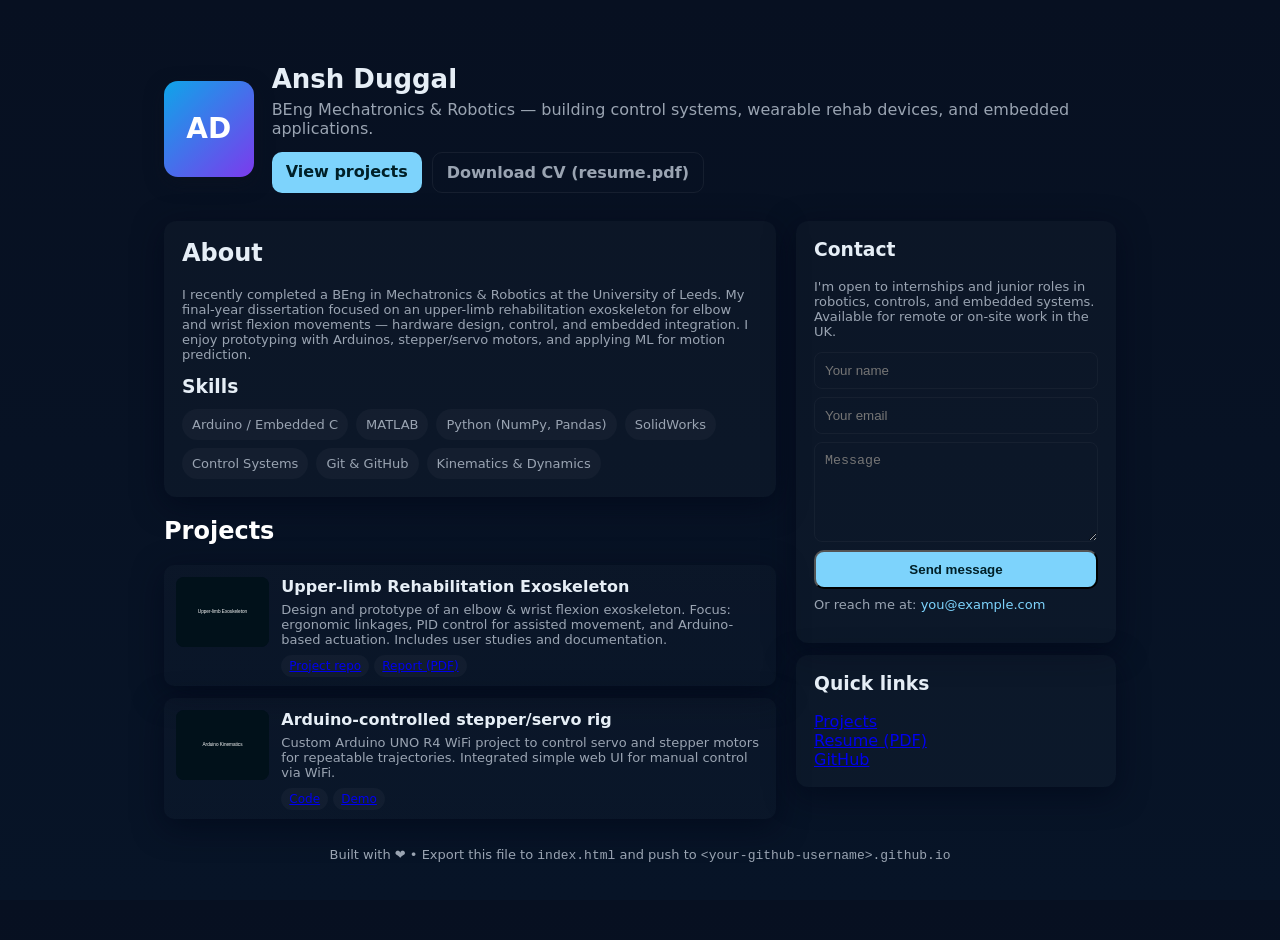
<file: portfolio_index.html>
<!--
  portfolio_index.html
  Single-file responsive portfolio ready for GitHub Pages.

  How to use:
  1. Create a GitHub repo named: <your-github-username>.github.io
  2. Add this file as index.html in the repository root and commit & push.
  3. GitHub Pages will publish at: https://<your-github-username>.github.io

  Replace placeholders (NAME, BIO, PROJECT entries, links) below.
-->

<!doctype html>
<html lang="en">
<head>
  <meta charset="utf-8">
  <meta name="viewport" content="width=device-width,initial-scale=1">
  <title>Ansh Duggal — Mechatronics & Robotics Engineer</title>
  <meta name="description" content="Ansh Duggal — BEng Mechatronics & Robotics. Projects: upper-limb exoskeleton, controls, Arduino, ML experiments.">
  <style>
    :root{--bg:#0f1724;--card:#0b1220;--muted:#9aa4b2;--accent:#7dd3fc}
    *{box-sizing:border-box}
    html,body{height:100%}
    body{margin:0;font-family:Inter, system-ui, -apple-system, 'Segoe UI', Roboto, 'Helvetica Neue', Arial;background:linear-gradient(180deg,#071021 0%,#071427 100%);color:#e6eef6;-webkit-font-smoothing:antialiased}
    .container{max-width:1000px;margin:40px auto;padding:24px}
    header{display:flex;align-items:center;gap:18px}
    .avatar{width:96px;height:96px;border-radius:14px;background:linear-gradient(135deg,#0ea5e9,#7c3aed);display:flex;align-items:center;justify-content:center;color:white;font-weight:700;font-size:28px;box-shadow:0 6px 18px rgba(12,18,32,.6)}
    h1{margin:0;font-size:26px}
    p.lead{margin:6px 0 0;color:var(--muted)}

    .grid{display:grid;grid-template-columns:1fr 320px;gap:20px;margin-top:28px}
    @media(max-width:900px){.grid{grid-template-columns:1fr}.container{padding:16px}}

    .card{background:rgba(255,255,255,0.02);padding:18px;border-radius:12px;box-shadow:0 8px 30px rgba(2,6,23,.6)}
    .skills{display:flex;flex-wrap:wrap;gap:8px;margin-top:12px}
    .chip{padding:8px 10px;border-radius:999px;background:rgba(255,255,255,0.03);font-size:13px;color:var(--muted)}

    .projects-list{display:grid;gap:12px}
    .project{display:flex;gap:12px;padding:12px;border-radius:10px;background:linear-gradient(180deg,rgba(255,255,255,0.015),rgba(255,255,255,0.01));align-items:flex-start}
    .project img{width:100px;height:70px;object-fit:cover;border-radius:8px;background:#031022}
    .project h3{margin:0;font-size:16px}
    .project p{margin:6px 0 0;color:var(--muted);font-size:13px}

    .cta{display:flex;gap:10px;margin-top:14px}
    .btn{display:inline-block;padding:10px 14px;border-radius:10px;text-decoration:none;font-weight:600}
    .btn-primary{background:var(--accent);color:#002028}
    .btn-ghost{border:1px solid rgba(255,255,255,0.06);color:var(--muted)}

    footer{margin-top:28px;color:var(--muted);font-size:13px;text-align:center}

    /* simple contact form */
    form{display:grid;gap:8px}
    input,textarea{width:100%;padding:10px;border-radius:8px;border:1px solid rgba(255,255,255,0.04);background:transparent;color:inherit}
    textarea{min-height:100px}

    /* small helper */
    .muted{color:var(--muted);font-size:13px}

    .tag{font-size:12px;padding:4px 8px;border-radius:999px;background:rgba(255,255,255,0.03)}
  </style>
</head>
<body>
  <div class="container">
    <header>
      <div class="avatar">AD</div>
      <div>
        <h1>Ansh Duggal</h1>
        <p class="lead">BEng Mechatronics &amp; Robotics — building control systems, wearable rehab devices, and embedded applications.</p>
        <div class="cta">
          <a class="btn btn-primary" href="#projects">View projects</a>
          <a class="btn btn-ghost" href="/resume.pdf" target="_blank">Download CV (resume.pdf)</a>
        </div>
      </div>
    </header>

    <div class="grid">
      <main>
        <section class="card">
          <h2 style="margin-top:0">About</h2>
          <p class="muted">I recently completed a BEng in Mechatronics &amp; Robotics at the University of Leeds. My final-year dissertation focused on an upper-limb rehabilitation exoskeleton for elbow and wrist flexion movements — hardware design, control, and embedded integration. I enjoy prototyping with Arduinos, stepper/servo motors, and applying ML for motion prediction.</p>

          <div style="margin-top:14px">
            <h3 style="margin:0">Skills</h3>
            <div class="skills">
              <span class="chip">Arduino / Embedded C</span>
              <span class="chip">MATLAB</span>
              <span class="chip">Python (NumPy, Pandas)</span>
              <span class="chip">SolidWorks</span>
              <span class="chip">Control Systems</span>
              <span class="chip">Git &amp; GitHub</span>
              <span class="chip">Kinematics &amp; Dynamics</span>
            </div>
          </div>
        </section>

        <section id="projects" style="margin-top:18px">
          <h2 style="color:white">Projects</h2>
          <div class="projects-list">
            <!-- Project 1 (Edit title, description, img, link) -->
            <article class="project card">
              <img src="data:image/svg+xml;utf8,<svg xmlns='http://www.w3.org/2000/svg' width='400' height='300'><rect width='100%25' height='100%25' fill='%2301111a'/><text x='50%25' y='50%25' fill='%23ffffff' font-size='20' font-family='Arial' text-anchor='middle' dy='.3em'>Upper-limb Exoskeleton</text></svg>" alt="exoskeleton">
              <div>
                <h3>Upper-limb Rehabilitation Exoskeleton</h3>
                <p>Design and prototype of an elbow &amp; wrist flexion exoskeleton. Focus: ergonomic linkages, PID control for assisted movement, and Arduino-based actuation. Includes user studies and documentation.</p>
                <div style="margin-top:8px"><a class="tag" href="#">Project repo</a> <a class="tag" href="#">Report (PDF)</a></div>
              </div>
            </article>

            <!-- Project 2 -->
            <article class="project card">
              <img src="data:image/svg+xml;utf8,<svg xmlns='http://www.w3.org/2000/svg' width='400' height='300'><rect width='100%25' height='100%25' fill='%2301111a'/><text x='50%25' y='50%25' fill='%23ffffff' font-size='20' font-family='Arial' text-anchor='middle' dy='.3em'>Arduino Kinematics</text></svg>" alt="arduino">
              <div>
                <h3>Arduino-controlled stepper/servo rig</h3>
                <p>Custom Arduino UNO R4 WiFi project to control servo and stepper motors for repeatable trajectories. Integrated simple web UI for manual control via WiFi.</p>
                <div style="margin-top:8px"><a class="tag" href="#">Code</a> <a class="tag" href="#">Demo</a></div>
              </div>
            </article>

            <!-- Add more project blocks below as needed -->

          </div>
        </section>

      </main>

      <aside>
        <div class="card">
          <h3 style="margin-top:0">Contact</h3>
          <p class="muted">I'm open to internships and junior roles in robotics, controls, and embedded systems. Available for remote or on-site work in the UK.</p>
          <form id="contactForm" onsubmit="sendEmail(event)">
            <input id="name" placeholder="Your name" required>
            <input id="email" placeholder="Your email" type="email" required>
            <textarea id="message" placeholder="Message"></textarea>
            <button class="btn btn-primary" type="submit">Send message</button>
          </form>
          <p class="muted" style="margin-top:8px">Or reach me at: <a href="mailto:you@example.com" style="color:var(--accent);text-decoration:none">you@example.com</a></p>
        </div>

        <div class="card" style="margin-top:12px">
          <h3 style="margin-top:0">Quick links</h3>
          <p style="margin:8px 0 0"><a href="#projects">Projects</a><br><a href="/resume.pdf">Resume (PDF)</a><br><a href="https://github.com/">GitHub</a></p>
        </div>
      </aside>
    </div>

    <footer>
      Built with ❤️ • Export this file to <code>index.html</code> and push to <code>&lt;your-github-username&gt;.github.io</code>
    </footer>
  </div>

  <script>
    // Minimal contact form handler: opens mailto with prefilled body.
    function sendEmail(e){
      e.preventDefault();
      const name = document.getElementById('name').value;
      const email = document.getElementById('email').value;
      const message = document.getElementById('message').value;
      const subject = encodeURIComponent('Portfolio contact from ' + name);
      const body = encodeURIComponent('Name: ' + name + '\nEmail: ' + email + '\n\n' + message);
      window.location.href = 'mailto:you@example.com?subject='+subject+'&body='+body;
    }
  </script>
</body>
</html>
</file>
